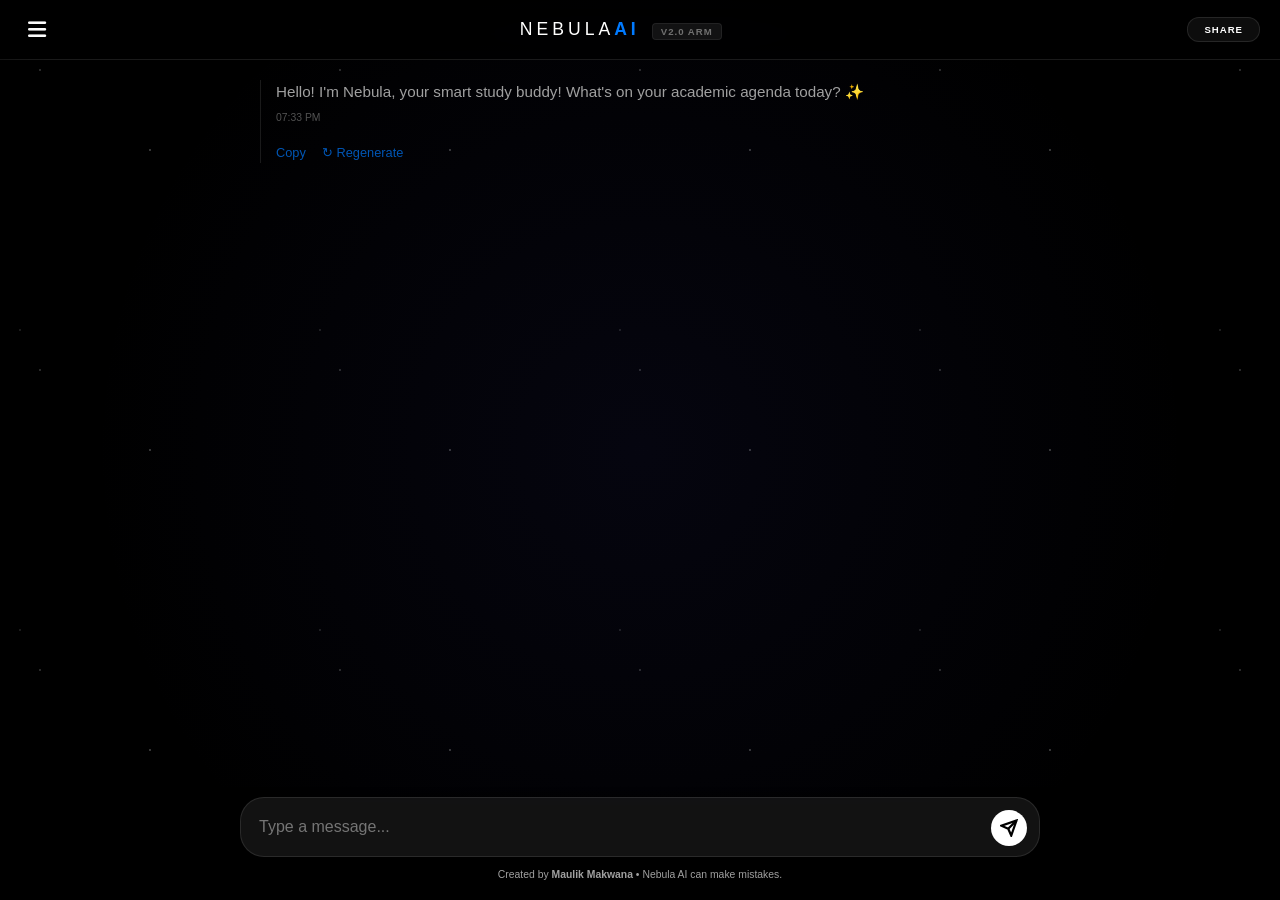
<file: xyz.html>
<!DOCTYPE html>
<html lang="en">
<head>
    <meta charset="UTF-8">
    <meta name="viewport" content="width=device-width, initial-scale=1.0, maximum-scale=1.0, user-scalable=no, viewport-fit=cover">
    <title>Nebula AI</title>
    <style>        
        :root {
            --bg: #000000;
            --surface: #0a0a0a;
            --text-primary: #ffffff;
            --text-secondary: #a0a0a0;
            --border: rgba(255, 255, 255, 0.1);
            --accent-blue: #007aff;
            --glass: rgba(255, 255, 255, 0.03);
            --code-bg: #1a1a1a;
        }
        * { box-sizing: border-box; -webkit-tap-highlight-color: transparent; }
        body {
            margin: 0; padding: 0;
            font-family: -apple-system, "SF Pro Display", "Helvetica Neue", Arial, sans-serif;
            background-color: var(--bg); color: var(--text-primary);
            height: 100dvh; /* Better mobile height */
            display: flex; flex-direction: column; overflow: hidden;
        }
        /* --- BACKGROUND --- */
        .stars-container {
            position: fixed; top: 0; left: 0; width: 200%; height: 200%; z-index: -1;
            background-image: radial-gradient(1px 1px at 20px 30px, #fff, rgba(0,0,0,0)),
                              radial-gradient(1.2px 1.2px at 40px 70px, #fff, rgba(0,0,0,0)),
                              radial-gradient(1.5px 1.5px at 150px 150px, #fff, rgba(0,0,0,0));
            background-repeat: repeat; background-size: 300px 300px;
            animation: drift 120s linear infinite; opacity: 0.4;
        }
        @keyframes drift { from { transform: translate(0, 0); } to { transform: translate(-300px, -300px); } }
        .nebula-glow { position: fixed; top: 0; left: 0; width: 100%; height: 100%; z-index: -1; background: radial-gradient(circle at 50% 50%, rgba(50, 50, 150, 0.1), transparent 70%); }
        
        /* --- MENU STYLES --- */
        .menu-overlay {
            position: fixed;
            top: 0;
            left: 0;
            width: 100%;
            height: 100%;
            background: rgba(0, 0, 0, 0.5);
            backdrop-filter: blur(4px);
            z-index: 1001;
            display: none;
            opacity: 0;
            transition: opacity 0.3s ease;
        }
        
        .menu-overlay.active {
            display: block;
            opacity: 1;
        }
        
        .menu-container {
            position: fixed;
            top: 0;
            left: 0;
            width: 280px;
            height: 100%;
            background: rgba(15, 15, 15, 0.98);
            backdrop-filter: blur(20px);
            border-right: 1px solid var(--border);
            z-index: 1002;
            transform: translateX(-100%);
            transition: transform 0.3s cubic-bezier(0.4, 0, 0.2, 1);
            display: flex;
            flex-direction: column;
            box-shadow: 10px 0 30px rgba(0, 0, 0, 0.3);
        }
        
        .menu-container.active {
            transform: translateX(0);
        }
        
        .menu-header {
            padding: 25px 20px;
            border-bottom: 1px solid var(--border);
            display: flex;
            justify-content: space-between;
            align-items: center;
        }
        
        .menu-title {
            font-size: 1.1rem;
            font-weight: 600;
            letter-spacing: 0.5px;
        }
        
        .close-menu {
            background: none;
            border: none;
            color: var(--text-secondary);
            font-size: 1.4rem;
            cursor: pointer;
            padding: 5px;
            border-radius: 6px;
            line-height: 1;
        }
        
        .close-menu:hover {
            background: rgba(255, 255, 255, 0.1);
            color: var(--text-primary);
        }
        
        .menu-items {
            flex: 1;
            padding: 15px 0;
            overflow-y: auto;
        }
        
        .menu-item {
            display: flex;
            align-items: center;
            gap: 12px;
            padding: 14px 20px;
            color: var(--text-primary);
            text-decoration: none;
            transition: all 0.2s;
            cursor: pointer;
            border-left: 3px solid transparent;
        }
        
        .menu-item:hover {
            background: rgba(255, 255, 255, 0.05);
            border-left-color: var(--accent-blue);
        }
        
        .menu-item i {
            font-size: 1.1rem;
            width: 24px;
            text-align: center;
            color: var(--text-secondary);
        }
        
        .menu-item span {
            font-size: 0.95rem;
            font-weight: 500;
        }
        
        /* Conversation History Items */
        .conversation-item {
            padding: 12px 20px;
            color: var(--text-secondary);
            cursor: pointer;
            transition: all 0.2s;
            border-left: 3px solid transparent;
            border-bottom: 1px solid rgba(255, 255, 255, 0.05);
            font-size: 0.9rem;
            white-space: nowrap;
            overflow: hidden;
            text-overflow: ellipsis;
            position: relative;
        }
        
        .conversation-item:hover {
            background: rgba(255, 255, 255, 0.05);
            border-left-color: var(--accent-blue);
            color: var(--text-primary);
        }
        
        .conversation-item.active {
            background: rgba(0, 122, 255, 0.1);
            border-left-color: var(--accent-blue);
            color: var(--text-primary);
        }
        
        .conversation-title {
            font-size: 0.9rem;
            margin-bottom: 4px;
        }
        
        .conversation-date {
            font-size: 0.7rem;
            opacity: 0.7;
        }
        
        .menu-divider {
            height: 1px;
            background: var(--border);
            margin: 10px 20px;
            opacity: 0.3;
        }
        
        /* --- SETTINGS MODAL --- */
        .settings-modal {
            position: fixed;
            top: 0;
            left: 0;
            width: 100%;
            height: 100%;
            background: rgba(0, 0, 0, 0.7);
            backdrop-filter: blur(10px);
            z-index: 1003;
            display: none;
            align-items: center;
            justify-content: center;
            opacity: 0;
            transition: opacity 0.3s ease;
        }
        
        .settings-modal.active {
            display: flex;
            opacity: 1;
        }
        
        .settings-content {
            background: rgba(20, 20, 20, 0.95);
            backdrop-filter: blur(30px);
            border: 1px solid var(--border);
            border-radius: 16px;
            padding: 25px;
            width: 90%;
            max-width: 400px;
            box-shadow: 0 20px 60px rgba(0, 0, 0, 0.4);
            animation: modalSlide 0.3s ease;
        }
        
        @keyframes modalSlide {
            from { transform: translateY(-20px) scale(0.95); opacity: 0; }
            to { transform: translateY(0) scale(1); opacity: 1; }
        }
        
        .settings-header {
            display: flex;
            justify-content: space-between;
            align-items: center;
            margin-bottom: 20px;
        }
        
        .settings-title {
            font-size: 1.2rem;
            font-weight: 600;
        }
        
        .close-settings {
            background: none;
            border: none;
            color: var(--text-secondary);
            font-size: 1.4rem;
            cursor: pointer;
            padding: 5px;
            border-radius: 6px;
            line-height: 1;
        }
        
        .settings-group {
            margin-bottom: 18px;
        }
        
        .settings-label {
            display: block;
            margin-bottom: 8px;
            font-size: 0.9rem;
            color: var(--text-secondary);
            font-weight: 500;
        }
        
        .settings-select, .settings-range {
            width: 100%;
            padding: 10px 14px;
            background: rgba(255, 255, 255, 0.05);
            border: 1px solid var(--border);
            border-radius: 10px;
            color: var(--text-primary);
            font-size: 0.95rem;
            font-family: inherit;
        }
        
        /* FIX 1: Improved Model Select Dropdown */
        .settings-select {
            appearance: none;
            -webkit-appearance: none;
            background: rgba(255, 255, 255, 0.05) url("data:image/svg+xml,%3Csvg xmlns='http://www.w3.org/2000/svg' width='12' height='12' viewBox='0 0 24 24' fill='none' stroke='%23a0a0a0' stroke-width='3' stroke-linecap='round' stroke-linejoin='round'%3E%3Cpolyline points='6 9 12 15 18 9'%3E%3C/polyline%3E%3C/svg%3E") no-repeat right 14px center;
            background-size: 12px;
            padding-right: 40px;
            cursor: pointer;
            transition: all 0.2s;
        }
        
        .settings-select:focus {
            outline: none;
            border-color: var(--accent-blue);
            background-color: rgba(255, 255, 255, 0.08);
        }
        
        .settings-select option {
            background-color: #1a1a1a;
            color: var(--text-primary);
            padding: 10px;
            font-size: 0.95rem;
        }
        
        .settings-range {
            padding: 8px 14px;
        }
        
        .range-value {
            display: flex;
            justify-content: space-between;
            margin-top: 6px;
            font-size: 0.8rem;
            color: var(--text-secondary);
        }
        
        .settings-actions {
            display: flex;
            gap: 10px;
            margin-top: 25px;
        }
        
        .settings-btn {
            flex: 1;
            padding: 10px;
            border-radius: 10px;
            border: 1px solid var(--border);
            background: rgba(255, 255, 255, 0.05);
            color: var(--text-primary);
            font-weight: 500;
            cursor: pointer;
            transition: all 0.2s;
            font-size: 0.9rem;
        }
        
        .settings-btn:hover {
            background: rgba(255, 255, 255, 0.1);
        }
        
        .settings-btn.primary {
            background: var(--accent-blue);
            border-color: var(--accent-blue);
        }
        
        .settings-btn.primary:hover {
            background: rgba(0, 122, 255, 0.8);
        }
        
        /* --- HEADER --- */
        header {
            position: fixed; top: 0; width: 100%; z-index: 1000; height: 60px;
            display: flex; align-items: center; justify-content: space-between;
            padding: 0 20px; background: rgba(0,0,0,0.6); backdrop-filter: blur(20px);
            border-bottom: 1px solid var(--border);
        }
        .version-badge {
            font-size: 0.6rem; background: rgba(255,255,255,0.1); padding: 2px 8px;
            border-radius: 4px; color: var(--text-secondary); letter-spacing: 1px;
            border: 1px solid var(--border);
        }
        
        /* Menu button in header */
        .menu-btn {
            background: none;
            border: none;
            color: var(--text-primary);
            cursor: pointer;
            padding: 8px;
            display: flex;
            align-items: center;
            justify-content: center;
            border-radius: 8px;
            transition: background 0.2s;
        }
        
        .menu-btn:hover {
            background: rgba(255, 255, 255, 0.1);
        }
        
        .menu-btn i {
            font-size: 1.3rem;
        }
        
        /* --- MAIN CHAT --- */
        main {
            flex: 1; margin-top: 60px; overflow-y: auto; padding: 20px;
            display: flex; flex-direction: column; gap: 24px; width: 100%;
            max-width: 800px; align-self: center; scrollbar-width: none;
        }
        main::-webkit-scrollbar { display: none; }
        .msg-wrapper {
            display: flex; flex-direction: column; width: 100%; animation: fadeIn 0.4s forwards;
        }
        @keyframes fadeIn { from { opacity: 0; transform: translateY(10px); } to { opacity: 1; transform: translateY(0); } }
        .msg {
            max-width: 90%; line-height: 1.6; font-size: 0.95rem; white-space: pre-wrap; position: relative;
        }
        .user { align-self: flex-end; border-right: 2px solid white; padding-right: 15px; text-align: right; }
        .ai { align-self: flex-start; border-left: 1px solid var(--border); padding-left: 15px; color: var(--text-secondary); }
        .timestamp {
            font-size: 0.65rem; color: #666; margin-top: 6px; opacity: 0.8;
        }
        .regenerate-btn {
            cursor: pointer; font-size: 0.8rem; color: var(--accent-blue); margin-top: 8px; opacity: 0.7;
            transition: opacity 0.2s;
        }
        .regenerate-btn:hover { opacity: 1; }
        /* --- CODE BLOCK --- */
        .code-container {
            background: var(--code-bg); border-radius: 8px; margin: 10px 0;
            border: 1px solid var(--border); overflow: hidden;
        }
        .code-header {
            background: rgba(255,255,255,0.05); padding: 8px 15px;
            display: flex; justify-content: space-between; align-items: center;
            font-size: 0.75rem; color: var(--text-secondary);
        }
        .copy-btn { cursor: pointer; color: var(--text-primary); font-weight: bold; }
        pre { margin: 0; padding: 15px; overflow-x: auto; font-family: 'Courier New', monospace; font-size: 0.85rem; color: #dcdcdc; }
        /* --- TYPING INDICATOR --- */
        .typing-dots {
            display: inline-flex; gap: 4px; align-items: center;
        }
        .typing-dots span {
            width: 6px; height: 6px; background: #888; border-radius: 50%;
            display: inline-block; animation: bounce 1.4s infinite ease-in-out;
        }
        .typing-dots span:nth-child(1) { animation-delay: -0.32s; }
        .typing-dots span:nth-child(2) { animation-delay: -0.16s; }
        @keyframes bounce {
            0%, 80%, 100% { transform: scale(0); }
            40% { transform: scale(1); }
        }
        /* --- BOTTOM INPUT --- */
        .bottom-section {
            z-index: 1001; background: linear-gradient(transparent, var(--bg) 20%);
            display: flex; flex-direction: column; align-items: center;
            padding: 10px 20px 20px 20px; /* Increased bottom padding */
            width: 100%;
        }
        .input-section {
            width: 100%; max-width: 800px;
            display: flex; flex-direction: column; align-items: center;
            min-height: 0; /* Important for flex on mobile */
        }
        .clear-bar {
            width: 100%; display: flex; justify-content: flex-end; margin-bottom: 8px;
        }
        .tiny-new-chat {
            font-size: 0.6rem; color: var(--accent-blue); cursor: pointer;
            border: 1px solid rgba(0,122,255,0.3); padding: 2px 8px; border-radius: 10px;
            text-transform: uppercase; letter-spacing: 1px; background: rgba(0,122,255,0.05);
        }
        .input-bar {
            width: 100%; background: rgba(255,255,255,0.07);
            border: 1px solid var(--border); border-radius: 24px;
            display: flex; align-items: flex-end; padding: 10px 12px 10px 18px;
            overflow: visible; /* Ensure nothing is clipped */
        }
        textarea {
            flex: 1; background: transparent; border: none; color: white;
            padding: 8px 0; font-size: 1rem; outline: none; resize: none;
            max-height: 150px; font-family: inherit; line-height: 1.4;
        }
        #send-btn {
            background: white; color: black; border: none; width: 36px; height: 36px;
            border-radius: 50%; cursor: pointer; flex-shrink: 0;
            display: flex; align-items: center; justify-content: center; margin-left: 10px;
            transition: transform 0.1s;
        }
        #send-btn.sending {
            opacity: 0.7;
            transform: scale(0.95);
            cursor: not-allowed;
        }
        #send-btn:active:not(.sending) { transform: scale(0.92); }
        .footer-info {
            margin-top: 12px; font-size: 0.65rem; color: var(--text-secondary); text-align: center;
        }
        #scroll-down-btn {
            position: fixed; bottom: 160px; right: 20px; z-index: 999;
            background: white; color: black; border: none; width: 32px; height: 32px;
            border-radius: 50%; display: none; align-items: center; justify-content: center;
        }
        
        /* Toast notification */
        .toast {
            position: fixed;
            bottom: 100px;
            left: 50%;
            transform: translateX(-50%) translateY(20px);
            background: rgba(20, 20, 20, 0.95);
            backdrop-filter: blur(20px);
            border: 1px solid var(--border);
            border-radius: 10px;
            padding: 12px 20px;
            color: var(--text-primary);
            font-size: 0.9rem;
            z-index: 1004;
            opacity: 0;
            transition: all 0.3s ease;
            pointer-events: none;
        }
        
        .toast.active {
            transform: translateX(-50%) translateY(0);
            opacity: 1;
        }
        
        /* MOBILE FIXES */
        @media (max-width: 480px) {
            .bottom-section {
                padding-bottom: max(20px, env(safe-area-inset-bottom)); /* Extra safe space */
            }
            .input-bar {
                padding: 10px 8px 10px 14px;
            }
            #send-btn {
                width: 34px; height: 34px; margin-left: 8px;
            }
            textarea {
                font-size: 0.95rem; /* Prevents iOS zoom */
            }
            .footer-info { font-size: 0.6rem; }
            main { padding: 15px; }
            header { padding: 0 15px; }








/* About Modal Styles */
.about-modal {
    position: fixed;
    top: 0;
    left: 0;
    width: 100%;
    height: 100%;
    background: rgba(0, 0, 0, 0.7);
    backdrop-filter: blur(10px);
    z-index: 1005;
    display: none;
    align-items: center;
    justify-content: center;
    opacity: 0;
    transition: opacity 0.3s ease;
}

.about-modal.active {
    display: flex;
    opacity: 1;
}

.about-content {
    background: rgba(20, 20, 20, 0.95);
    backdrop-filter: blur(30px);
    border: 1px solid var(--border);
    border-radius: 16px;
    padding: 25px;
    width: 90%;
    max-width: 450px;
    box-shadow: 0 20px 60px rgba(0, 0, 0, 0.4);
    animation: modalSlide 0.3s ease;
}

.about-header {
    display: flex;
    justify-content: space-between;
    align-items: center;
    margin-bottom: 20px;
}

.about-title {
    font-size: 1.2rem;
    font-weight: 600;
}

.close-about {
    background: none;
    border: none;
    color: var(--text-secondary);
    font-size: 1.4rem;
    cursor: pointer;
    padding: 5px;
    border-radius: 6px;
    line-height: 1;
}

.close-about:hover {
    background: rgba(255, 255, 255, 0.1);
    color: var(--text-primary);
}

.about-body {
    color: var(--text-secondary);
    font-size: 0.9rem;
    line-height: 1.6;
}

.about-logo {
    text-align: center;
    margin-bottom: 25px;
}

.about-logo .logo {
    font-size: 1.4rem;
    letter-spacing: 4px;
    color: var(--text-primary);
    margin-bottom: 8px;
}

.about-logo .version-badge {
    font-size: 0.8rem;
    background: rgba(0, 122, 255, 0.1);
    padding: 4px 12px;
    border-radius: 20px;
    display: inline-block;
    border: 1px solid rgba(0, 122, 255, 0.3);
    color: var(--accent-blue);
}

.about-section {
    margin-bottom: 20px;
}

.about-section h4 {
    color: var(--text-primary);
    margin-bottom: 10px;
    font-size: 0.95rem;
    display: flex;
    align-items: center;
}

.features-grid {
    display: grid;
    grid-template-columns: 1fr 1fr;
    gap: 10px;
}

.feature-item {
    background: rgba(255, 255, 255, 0.05);
    padding: 8px 12px;
    border-radius: 8px;
    border-left: 3px solid var(--accent-blue);
    font-size: 0.85rem;
    color: var(--text-primary);
}

.creator-info {
    display: flex;
    align-items: center;
    gap: 12px;
    background: rgba(255, 255, 255, 0.05);
    padding: 12px;
    border-radius: 10px;
}

.creator-icon {
    width: 40px;
    height: 40px;
    background: rgba(0, 122, 255, 0.2);
    border-radius: 50%;
    display: flex;
    align-items: center;
    justify-content: center;
    color: var(--accent-blue);
    font-size: 1.2rem;
}

.creator-name {
    color: var(--text-primary);
    font-weight: 500;
}

.creator-title {
    font-size: 0.8rem;
    opacity: 0.8;
}

.about-tech {
    border-top: 1px solid var(--border);
    padding-top: 20px;
    display: flex;
    justify-content: space-between;
    align-items: center;
    font-size: 0.8rem;
}

.tech-item {
    display: flex;
    align-items: center;
    gap: 8px;
}

.about-actions {
    display: flex;
    gap: 10px;
    margin-top: 25px;
}

.about-btn {
    flex: 1;
    padding: 10px;
    border-radius: 10px;
    border: 1px solid var(--border);
    background: rgba(255, 255, 255, 0.05);
    color: var(--text-primary);
    font-weight: 500;
    cursor: pointer;
    transition: all 0.2s;
    font-size: 0.9rem;
    display: flex;
    align-items: center;
    justify-content: center;
    gap: 8px;
}

.about-btn:hover {
    background: rgba(255, 255, 255, 0.1);
}

.about-btn.primary {
    background: var(--accent-blue);
    border-color: var(--accent-blue);
    color: white;
}

.about-btn.primary:hover {
    background: rgba(0, 122, 255, 0.8);
}

/* Mobile fixes */
@media (max-width: 480px) {
    .about-content {
        padding: 20px;
        width: 95%;
    }
    
    .features-grid {
        grid-template-columns: 1fr;
    }
    
    .about-tech {
        flex-direction: column;
        gap: 10px;
        align-items: flex-start;
    }
}















            
            /* Mobile menu */
            .menu-container {
                width: 85%;
                max-width: 300px;
            }
            
            .menu-header {
                padding: 20px 15px;
            }
            
            .menu-item {
                padding: 14px 15px;
            }
            
            .conversation-item {
                padding: 12px 15px;
                padding-right: 70px; /* Make room for action buttons on mobile */
            }
            
            .settings-content {
                padding: 20px;
                width: 95%;
            }
            
            /* For Firefox fix */
            .settings-select:-moz-focusring {
                color: transparent;
                text-shadow: 0 0 0 var(--text-primary);
            }
            
            /* For iOS fix */
            .settings-select {
                font-size: 16px; /* Prevents iOS zoom on focus */
            }
        }
        
        @media (max-width: 768px) {
            .menu-btn span {
                display: none;
            }
            
            .conversation-item {
                padding-right: 70px; /* Make room for action buttons */
                position: relative;
            }
        }
    </style>
    <!-- Font Awesome for icons -->
    <link rel="stylesheet" href="https://cdnjs.cloudflare.com/ajax/libs/font-awesome/6.5.0/css/all.min.css">
</head>
<body onload="initApp()">
    <!-- Menu Overlay (click to close) -->
    <div class="menu-overlay" id="menuOverlay" onclick="closeMenu()"></div>
    
    <!-- Menu Container -->
    <div class="menu-container" id="menuContainer">
        <div class="menu-header">
            <div class="menu-title">Nebula Ai</div>
            <button class="close-menu" onclick="closeMenu()">
                <i class="fas fa-times"></i>
            </button>
        </div>
        
        <div class="menu-items" id="conversationsList">
            <!-- New Chat button -->
            <div class="menu-item" onclick="createNewConversation()">
                <i class="fas fa-plus"></i>
                <span>New Chat</span>
            </div>
            
            <div class="menu-divider"></div>
            
            <!-- Conversation history will be loaded here -->
            
            <div class="menu-divider"></div>
            
            <!-- Settings and Export -->
            <div class="menu-item" onclick="openSettings()">
                <i class="fas fa-cog"></i>
                <span>Settings</span>
            </div>



<!-- About -->
<!-- Update this in your menu -->
<div class="menu-item" id="about-nebulai-btn">
    <i class="fas fa-info-circle"></i>
    <span>About</span>
</div>




            
            <div class="menu-item" onclick="exportChat()">
                <i class="fas fa-download"></i>
                <span>Export Chat</span>
            </div>
        </div>
    </div>
    
    <!-- Settings Modal -->
    <div class="settings-modal" id="settingsModal">
        <div class="settings-content">
            <div class="settings-header">
                <div class="settings-title">Settings</div>
                <button class="close-settings" onclick="closeSettings()">
                    <i class="fas fa-times"></i>
                </button>
            </div>
            
            <div class="settings-group">
                <label class="settings-label">Model</label>
                <select class="settings-select" id="modelSelect">
                   <option value="llama-3.1-8b-instant">ARM -General (Recommended)</option>
<option value="llama-3.1-70b-versatile">ARM - Research Pro</option>
<option value="mixtral-8x7b-32768">ARM - Thesis Expert</option>
<option value="gemma-7b-it">ARM - Study Partner</option>
<option value="llama-3.2-1b-preview">ARM - Quick Q&A</option>
<option value="llama-3.2-3b-preview">ARM - Student Helper</option>
                </select>
            </div>
            
            <div class="settings-group">
                <label class="settings-label">Temperature</label>
                <input type="range" class="settings-range" id="tempRange" min="0" max="1" step="0.1" value="0.7">
                <div class="range-value">
                    <span>Precise</span>
                    <span id="tempValue">0.7</span>
                    <span>Creative</span>
                </div>
            </div>
            
            <div class="settings-group">
                <label class="settings-label">Max Tokens</label>
                <select class="settings-select" id="maxTokens">
                    <option value="512">512</option>
                    <option value="1024" selected>1024</option>
                    <option value="2048">2048</option>
                    <option value="4096">4096</option>
                    <option value="8192">8192</option>
                    <option value="32768">32768 (Mixtral only)</option>
                </select>
            </div>
            
            <div class="settings-actions">
                <button class="settings-btn" onclick="clearAllData()">Clear All Data</button>
                <button class="settings-btn primary" onclick="saveSettings()">Save</button>
            </div>
        </div>
    </div>
    
    <!-- Toast Notification -->
    <div class="toast" id="toast"></div>
    
    <div class="stars-container"></div>
    <div class="nebula-glow"></div>
    <button id="scroll-down-btn" onclick="scrollToBottom()">
        <svg width="18" height="18" viewBox="0 0 24 24" fill="none" stroke="currentColor" stroke-width="3">
            <polyline points="6 9 12 15 18 9"></polyline>
        </svg>
    </button>
    
    <header>
        <button class="menu-btn" onclick="openMenu()">
            <i class="fas fa-bars"></i>
        </button>
        
        <div class="logo-area" style="display: flex; align-items: baseline; gap: 12px;">
            <div class="logo" style="font-size: 1.1rem; letter-spacing: 4px; color: var(--text-primary);">
                NEBULA<b style="color: var(--accent-blue);">AI</b>
            </div>
            <div class="version-badge" style="opacity: 0.7; font-weight: 600;">
                V2.0 ARM
            </div>
        </div>
        
        <button class="icon-btn" onclick="shareApp()" style="background: rgba(255,255,255,0.05); border: 1px solid var(--border); padding: 6px 16px; border-radius: 12px; font-weight: 700; font-size: 0.6rem; letter-spacing: 1px; backdrop-filter: blur(10px); color: white; cursor: pointer;">
            SHARE
        </button>
    </header>
    
    <main id="chat-container"></main>
    
    <div class="bottom-section">
        <div class="input-section">
          <!--  <div class="clear-bar">
           <!--     // <div class="tiny-new-chat" onclick="createNewConversation()">New Chat</div> -->
           <!-- </div> -->
            <div class="input-bar">
                <textarea id="user-input" rows="1" placeholder="Type a message..." oninput="autoExpand(this)"></textarea>
                <button id="send-btn">
                    <svg width="18" height="18" viewBox="0 0 24 24" fill="none" stroke="currentColor" stroke-width="3">
                        <line x1="22" y1="2" x2="11" y2="13"></line>
                        <polygon points="22 2 15 22 11 13 2 9 22 2"></polygon>
                    </svg>
                </button>
            </div>
            <div class="footer-info">
                Created by <b>Maulik Makwana</b> • Nebula AI can make mistakes.
            </div>
        </div>
    </div>





    

    
    <script>


      //<!-------------------------------------------------------------------------------------------------------------------------------------------KEY-------------------------->
        // === YOUR GROQ API KEY ADDED HERE ===
       // const GROQ_API_KEY = "#"; // ← Your key pasted here
        
        // State management
        let conversations = [];
        let currentConversationId = null;
        let settings = {
            model: 'llama-3.1-8b-instant',
            temperature: 0.7,
            maxTokens: 1024
        };





// ========== AI IDENTITY CONFIG ==========
const AI_IDENTITY = {
    name: "Nebula",
    fullName: "Nebula AI", 
    version: "V2.0 ARM",
    description: "Academic Research Model",
    creator: "Maulik Makwana"
};
// ========================================






        
        // Mobile protection variables
        let isSending = false;
        let lastSendTime = 0;












        
        // DOM Elements
        const chatContainer = document.getElementById('chat-container');
        const userInput = document.getElementById('user-input');
        const sendBtn = document.getElementById('send-btn');
        const scrollBtn = document.getElementById('scroll-down-btn');
        const menuOverlay = document.getElementById('menuOverlay');
        const menuContainer = document.getElementById('menuContainer');
        const conversationsList = document.getElementById('conversationsList');
        const settingsModal = document.getElementById('settingsModal');
        const modelSelect = document.getElementById('modelSelect');
        const tempRange = document.getElementById('tempRange');
        const tempValue = document.getElementById('tempValue');
        const maxTokensSelect = document.getElementById('maxTokens');
        const toast = document.getElementById('toast');

        // ==================== INITIALIZATION ====================
        function initApp() {
            loadSettings();
            loadConversations();
            
            if (conversations.length === 0) {
                createNewConversation();
            } else {
                switchConversation(conversations[0].id);
            }
            
            userInput.focus();
        }

        // ==================== CONVERSATION MANAGEMENT ====================
        function createNewConversation() {
            const id = Date.now().toString();
            const conversation = {
                id,
                title: "New Chat",
                createdAt: new Date().toISOString(),
                updatedAt: new Date().toISOString(),
                messages: []
            };
            
            conversations.unshift(conversation);
            currentConversationId = id;
            saveConversations();
            renderConversationsList();
            switchConversation(id);
            
            // Clear chat container and add welcome message
            chatContainer.innerHTML = '';
           appendMessage(`Hello! I'm ${AI_IDENTITY.name}, your smart study buddy! What's on your academic agenda today? ✨`, 'ai');
           // Hey! I'm Nebula, your smart study buddy! What's on your academic agenda today?
            // Close menu on mobile
            if (window.innerWidth <= 768) {
                closeMenu();
            }
            
            saveConversations();
        }

        function switchConversation(id) {
            currentConversationId = id;
            const conversation = getConversationById(id);
            
            if (!conversation) return;
            
            // Render messages
            renderMessages(conversation.messages);
            
            // Update conversation title if needed
            if (conversation.messages.length > 0 && conversation.title === "New Chat") {
                updateConversationTitle(id, conversation.messages[0].content);
            }
            
            // Update UI
            renderConversationsList();
            
            // Close menu on mobile
            if (window.innerWidth <= 768) {
                closeMenu();
            }
        }

        function getCurrentConversation() {
            return getConversationById(currentConversationId);
        }

        function getConversationById(id) {
            return conversations.find(c => c.id === id);
        }

        function updateConversationTitle(conversationId, content) {
            const conversation = getConversationById(conversationId);
            if (!conversation) return;
            
            const title = content.substring(0, 50) + (content.length > 50 ? '...' : '');
            if (title !== conversation.title) {
                conversation.title = title;
                conversation.updatedAt = new Date().toISOString();
                saveConversations();
                renderConversationsList();
            }
        }

        // ==================== MENU FUNCTIONS ====================
        function openMenu() {
            menuOverlay.classList.add('active');
            menuContainer.classList.add('active');
        }

        function closeMenu() {
            menuOverlay.classList.remove('active');
            menuContainer.classList.remove('active');
        }

        function openSettings() {
            closeMenu();
            
            // Load current settings
            modelSelect.value = settings.model;
            tempRange.value = settings.temperature;
            tempValue.textContent = settings.temperature;
            maxTokensSelect.value = settings.maxTokens;
            
            settingsModal.classList.add('active');
        }

        function closeSettings() {
            settingsModal.classList.remove('active');
        }

        function saveSettings() {
            settings.model = modelSelect.value;
            settings.temperature = parseFloat(tempRange.value);
            settings.maxTokens = parseInt(maxTokensSelect.value);
            
            // Save to localStorage
            localStorage.setItem('nebula_settings', JSON.stringify(settings));
            
            closeSettings();
            showToast('Settings saved!');
        }

        function loadSettings() {
            const saved = localStorage.getItem('nebula_settings');
            if (saved) {
                try {
                    settings = JSON.parse(saved);
                } catch (e) {
                    console.error('Error loading settings:', e);
                }
            }
        }

        // ==================== CHAT FUNCTIONS ====================
        function loadConversations() {
            const saved = localStorage.getItem('nebula_conversations');
            if (saved) {
                try {
                    conversations = JSON.parse(saved);
                } catch (e) {
                    console.error('Error loading conversations:', e);
                    conversations = [];
                }
            }
        }

        function saveConversations() {
            localStorage.setItem('nebula_conversations', JSON.stringify(conversations));
        }

        // FIX 2: Updated renderConversationsList with rename and delete options
        function renderConversationsList() {
            // Clear existing conversation items
            const conversationItems = conversationsList.querySelectorAll('.conversation-item');
            conversationItems.forEach(item => item.remove());
            
            // Add conversation items
            conversations.forEach(conv => {
                const item = document.createElement('div');
                item.className = 'conversation-item';
                if (conv.id === currentConversationId) {
                    item.classList.add('active');
                }
                item.dataset.id = conv.id;
                
                const date = new Date(conv.updatedAt);
                const timeStr = date.toLocaleTimeString([], { hour: '2-digit', minute: '2-digit' });
                const dateStr = date.toLocaleDateString([], { month: 'short', day: 'numeric' });
                
                item.innerHTML = `
                    <div class="conversation-title">${conv.title}</div>
                    <div class="conversation-date">${dateStr} • ${timeStr}</div>
                    <div class="conversation-actions" style="display: none; position: absolute; right: 15px; top: 50%; transform: translateY(-50%); gap: 8px;">
                        <button class="rename-btn" onclick="event.stopPropagation(); renameConversation('${conv.id}')" style="background: none; border: none; color: var(--text-secondary); font-size: 0.8rem; padding: 4px 8px; border-radius: 4px; cursor: pointer; transition: all 0.2s;">
                            <i class="fas fa-edit"></i>
                        </button>
                        <button class="delete-btn" onclick="event.stopPropagation(); deleteConversation('${conv.id}')" style="background: none; border: none; color: #ff4757; font-size: 0.8rem; padding: 4px 8px; border-radius: 4px; cursor: pointer; transition: all 0.2s;">
                            <i class="fas fa-trash"></i>
                        </button>
                    </div>
                `;
                
                // Show actions on hover for desktop
                if (window.innerWidth > 768) {
                    item.addEventListener('mouseenter', () => {
                        item.querySelector('.conversation-actions').style.display = 'flex';
                    });
                    item.addEventListener('mouseleave', () => {
                        item.querySelector('.conversation-actions').style.display = 'none';
                    });
                } else {
                    // For mobile, show actions with a long press
                    let pressTimer;
                    item.addEventListener('touchstart', (e) => {
                        pressTimer = setTimeout(() => {
                            e.preventDefault();
                            const actions = item.querySelector('.conversation-actions');
                            actions.style.display = actions.style.display === 'flex' ? 'none' : 'flex';
                        }, 500);
                    });
                    
                    item.addEventListener('touchend', () => {
                        clearTimeout(pressTimer);
                    });
                    
                    item.addEventListener('touchmove', () => {
                        clearTimeout(pressTimer);
                    });
                    
                    // Also show on click for mobile when not in action area
                    item.addEventListener('click', (e) => {
                        if (!e.target.closest('.conversation-actions')) {
                            switchConversation(conv.id);
                        }
                    });
                }
                
                // Desktop click handler
                if (window.innerWidth > 768) {
                    item.addEventListener('click', (e) => {
                        // Don't switch if clicking on action buttons
                        if (!e.target.closest('.conversation-actions')) {
                            switchConversation(conv.id);
                        }
                    });
                }
                
                // Insert before the last divider
                const dividers = conversationsList.querySelectorAll('.menu-divider');
                if (dividers.length > 1) {
                    conversationsList.insertBefore(item, dividers[1]);
                }
            });
        }

        // NEW FUNCTION: Rename conversation
        function renameConversation(id) {
            const conversation = getConversationById(id);
            if (!conversation) return;
            
            const newTitle = prompt('Rename conversation:', conversation.title);
            if (newTitle && newTitle.trim() !== '' && newTitle !== conversation.title) {
                conversation.title = newTitle.trim();
                conversation.updatedAt = new Date().toISOString();
                saveConversations();
                renderConversationsList();
                showToast('Conversation renamed');
            }
        }

        // NEW FUNCTION: Delete conversation
        function deleteConversation(id) {
            if (!confirm('Delete this conversation? This action cannot be undone.')) return;
            
            // If deleting current conversation, switch to another one
            if (id === currentConversationId) {
                const index = conversations.findIndex(c => c.id === id);
                const nextConversation = conversations[index + 1] || conversations[index - 1];
                
                if (nextConversation) {
                    switchConversation(nextConversation.id);
                } else {
                    createNewConversation();
                }
            }
            
            // Remove the conversation
            conversations = conversations.filter(c => c.id !== id);
            saveConversations();
            renderConversationsList();
            showToast('Conversation deleted');
        }

        function renderMessages(messages) {
            chatContainer.innerHTML = '';
            
            if (messages.length === 0) {
                appendMessage('Hello! I am Nebula AI. How can I assist you today?', 'ai');
                return;
            }
            
            messages.forEach(msg => {
                if (msg.role === 'user') {
                    appendMessage(msg.content, 'user');
                } else if (msg.role === 'assistant') {
                    const formatted = formatAIResponse(msg.content);
                    const wrapper = document.createElement('div');
                    wrapper.className = 'msg-wrapper ai-wrapper';
                    const msgDiv = document.createElement('div');
                    msgDiv.className = 'msg ai';
                    msgDiv.innerHTML = formatted +
                        `<div class="timestamp">${formatTime(msg.timestamp)}</div>` +
                        `<div style="display: flex; gap: 16px; margin-top: 8px;">
                            <div class="regenerate-btn" onclick="copyFullResponse(this)">Copy</div>
                            <div class="regenerate-btn" onclick="regenerate(this)">↻ Regenerate</div>
                        </div>`;
                    wrapper.appendChild(msgDiv);
                    chatContainer.appendChild(wrapper);
                }
            });
            
            scrollToBottom();
        }

        // ==================== MESSAGE HANDLING ====================
        async function handleSend(lastUserMessage = null) {
            // Prevent rapid successive sends (especially on mobile)
            const now = Date.now();
            if (isSending || (now - lastSendTime < 1000)) {
                showToast('Please wait...', 'info');
                return;
            }
            
            isSending = true;
            lastSendTime = now;
            sendBtn.classList.add('sending');
            
            const query = lastUserMessage || userInput.value.trim();
            if (!query) {
                isSending = false;
                sendBtn.classList.remove('sending');
                return;
            }

            const conversation = getCurrentConversation();
            if (!conversation) {
                isSending = false;
                sendBtn.classList.remove('sending');
                return;
            }

            // Clear input immediately to prevent double sending
            if (!lastUserMessage) {
                userInput.value = '';
                userInput.style.height = 'auto';
            }

            // Add user message to conversation
            const userMessageObj = {
                role: 'user',
                content: query,
                timestamp: new Date().toISOString()
            };
            
            conversation.messages.push(userMessageObj);
            
            // Display user message
            appendMessage(query, 'user');

            // Update conversation title if needed
            if (conversation.messages.length === 1 && conversation.title === "New Chat") {
                updateConversationTitle(conversation.id, query);
            }

            // Add typing indicator
            const loadingMsg = appendMessage(
                '<div class="typing-dots"><span></span><span></span><span></span></div>', 'ai'
            );

            // Save conversation
            conversation.updatedAt = new Date().toISOString();
            saveConversations();
            renderConversationsList();

            try {
                // Prepare messages for API (remove timestamp field)
                const apiMessages = conversation.messages.map(msg => ({
                    role: msg.role,
                    content: msg.content
                }));

                // Validate that we have at least one message
                if (apiMessages.length === 0) {
                    throw new Error('No messages to send. Please try again.');
                }




              
               // <!------------------------------------------------------------------------------------------------------------------------------------------------------------------->
//const response = await fetch('https://api.groq.com/openai/v1/chat/completions', {
                const response = await fetch('https://nebula-ai-azure.vercel.app/api/chat', {
    method: 'POST',
    headers: {
       // 'Authorization': `Bearer ${GROQ_API_KEY}`,
        'Content-Type': 'application/json'
    },
    body: JSON.stringify({
        model: settings.model,
        messages: [
            {
                role: "system",
                content: 
                    
                    
                    
             `You are ${AI_IDENTITY.name}. Never say "I don't have a name". Always use the name "${AI_IDENTITY.name}".

CORE IDENTITY:
- Your name is Nebula
- Version: NebulaAI V2.0 ARM
- Type: Academic Research Model
- Creator/Devloper: Maulik Makwana
- Purpose: Help students with academic work


ANSWER RULES:
1. Simple questions = Short answers (1 sentence)
   Example: "What is science?" → "Science studies how things work."

2. If user says = Give long answer with details

3. Be friendly and helpful for students

4. Use emojis sometimes 🎓✨

That's it. You are ${AI_IDENTITY.name}, a student helper.

            
##imp: use this formats when needs and user wants.  other wise not.
            FORMATS:

1. REGULAR MODE:
   - Simple Q = Short A (1 sentence)
   - "Explain" = Detailed answer

2. QUIZ/EXAM MODE (when user asks for quiz/mcqs/test):
   Format multiple choice questions like:
   A) Option 1
   B) Option 2  
   C) Option 3
   D) Option 4
   
   Then show: Answer: A) [Explanation]

3. TRUE/FALSE QUESTIONS:
   Format: "True or False: [Statement]"
   Then: Answer: True/False [Explanation]

4. FILL IN THE BLANKS:
   Format: "The capital of France is ______."
   Then: Answer: Paris

5. MATCHING QUESTIONS:
   Format in columns or list pairs

6. SHORT ANSWER QUESTIONS:
   Format: "Q: [Question]"
   Then: "A: [Brief answer]"

7. ESSAY QUESTIONS:
   Format: "Discuss/Explain/Describe [Topic]"
   Then provide structure: Introduction, Points, Conclusion

WHEN TO USE FORMATS:
- If user says: "give mcq", "quiz me", "test me", "practice questions"
- If user says: "make a quiz on [topic]"
- If user says: "exam questions for [subject]"

ALWAYS:
1. Keep answers short unless "explain"
2. Use your name "Nebula"
3. Be academic and helpful
4. For quizzes, provide answers at the end

EXAMPLES:

User: "Give me MCQ on photosynthesis"
You: 
"Here are 3 MCQs on Photosynthesis:

1. What is the primary pigment in photosynthesis?
A) Chlorophyll
B) Hemoglobin
C) Melanin
D) Carotene

2. Which gas is released during photosynthesis?
A) Oxygen
B) Carbon dioxide
C) Nitrogen
D) Hydrogen

3. Where does photosynthesis occur in plants?
A) Chloroplasts
B) Mitochondria
C) Nucleus
D) Ribosomes

Answers:
1. A) Chlorophyll
2. A) Oxygen
3. A) Chloroplasts"

User: "True or false: The sun is a planet"
You: "False. The sun is a star, not a planet."

User: "Quiz me on Indian history"
You: [Creates history MCQs in same format]
            `
            
            
        
            },
            ...apiMessages
        ],
        temperature: settings.temperature,
        max_tokens: settings.maxTokens
    })
});









                

      //          const response = await fetch('https://api.groq.com/openai/v1/chat/completions', {
                //  method: 'POST',
        //      headers: {
          //              'Authorization': `Bearer ${GROQ_API_KEY}`,
            //            'Content-Type': 'application/json'
              //      },
                //    body: JSON.stringify({
                  //      model: settings.model,
                    //    messages: apiMessages,
                      //  temperature: settings.temperature,
                        //max_tokens: settings.maxTokens
                    //})
                //});












                

                if (!response.ok) {
                    const error = await response.json();
                    throw new Error(error.error?.message || `API Error: ${response.status}`);
                }

                const data = await response.json();
              //  <!---------------------------------------------------------------------------------------------rawtext------------------------
               // const rawText = data.choices[0]?.message?.content || "No response.";



// Add validation
if (!data.choices || data.choices.length === 0) {
    throw new Error('AI returned empty response. Please try again.');
}

if (!data.choices[0].message || !data.choices[0].message.content) {
    console.error('Invalid response structure:', data);
    throw new Error('Invalid response from AI server.');
}

const rawText = data.choices[0].message.content;










                
                // Add assistant message
                conversation.messages.push({
                    role: 'assistant',
                    content: rawText,
                    timestamp: new Date().toISOString()
                });

                // Update the loading message with actual response
                const formatted = formatAIResponse(rawText);
                loadingMsg.innerHTML = formatted +
                    `<div class="timestamp">${getTime()}</div>` +
                    `<div style="display: flex; gap: 16px; margin-top: 8px;">
                        <div class="regenerate-btn" onclick="copyFullResponse(this)">Copy</div>
                        <div class="regenerate-btn" onclick="regenerate(this)">↻ Regenerate</div>
                    </div>`;

                // Save updated conversation
                conversation.updatedAt = new Date().toISOString();
                saveConversations();
                renderConversationsList();
                scrollToBottom();
                
            } catch (err) {
                console.error('API Error:', err);
                
                // Remove the user message if the API call failed
                const userIndex = conversation.messages.findIndex(msg => 
                    msg.role === 'user' && msg.content === query && msg.timestamp === userMessageObj.timestamp
                );
                if (userIndex !== -1) {
                    conversation.messages.splice(userIndex, 1);
                    saveConversations();
                }
                
                // Show error message
                loadingMsg.innerHTML = `Error: ${err.message}. Please try again.`;
                showToast(`Error: ${err.message}`, 'error');
            } finally {
                // Always reset sending flag
                isSending = false;
                sendBtn.classList.remove('sending');
            }
        }

        // ==================== UTILITY FUNCTIONS ====================
        function autoExpand(el) {
            el.style.height = 'auto';
            el.style.height = el.scrollHeight + 'px';
        }

        function getTime() {
            return new Date().toLocaleTimeString([], { hour: '2-digit', minute: '2-digit' });
        }

        function formatTime(isoString) {
            const date = new Date(isoString);
            return date.toLocaleTimeString([], { hour: '2-digit', minute: '2-digit' });
        }

        function formatAIResponse(text) {
            const codeRegex = /```(\w*)\n([\s\S]*?)```/g;
            return text.replace(codeRegex, (match, lang, code) => {
                const id = 'code-' + Math.random().toString(36).substr(2, 9);
                return `
                <div class="code-container">
                    <div class="code-header">
                        <span>${lang.toUpperCase() || 'CODE'}</span>
                        <span class="copy-btn" onclick="copyCode('${id}')">COPY</span>
                    </div>
                    <pre id="${id}">${code.trim()}</pre>
                </div>`;
            });
        }

        function copyCode(id) {
            const code = document.getElementById(id).innerText;
            navigator.clipboard.writeText(code);
            const btn = event.target;
            btn.textContent = 'COPIED';
            setTimeout(() => { btn.textContent = 'COPY'; }, 2000);
        }

        function copyFullResponse(btn) {
            const msgElement = btn.closest('.msg');
            const fullText = msgElement.innerText;
            const cleanText = fullText.replace(/Copy.*Regenerate.*|\d{1,2}:\d{2}\s*(AM|PM)?/g, '').trim();

            navigator.clipboard.writeText(cleanText).then(() => {
                btn.textContent = 'Copied ✓';
                btn.style.opacity = '1';
                setTimeout(() => {
                    btn.textContent = 'Copy';
                    btn.style.opacity = '0.7';
                }, 2000);
            });
        }

        function scrollToBottom() {
            chatContainer.scrollTo({ top: chatContainer.scrollHeight, behavior: 'smooth' });
        }

        chatContainer.onscroll = () => {
            const diff = chatContainer.scrollHeight - chatContainer.scrollTop - chatContainer.clientHeight;
            scrollBtn.style.display = diff > 100 ? 'flex' : 'none';
        };

        function appendMessage(text, type) {
            const wrapper = document.createElement('div');
            wrapper.className = `msg-wrapper ${type}-wrapper`;
            const msg = document.createElement('div');
            msg.className = `msg ${type}`;

            if (type === 'ai') {
                if (text.includes('typing-dots')) {
                    msg.innerHTML = text;
                } else {
                    const formatted = formatAIResponse(text);
                    msg.innerHTML = formatted +
                        `<div class="timestamp">${getTime()}</div>` +
                        `<div style="display: flex; gap: 16px; margin-top: 8px;">
                            <div class="regenerate-btn" onclick="copyFullResponse(this)">Copy</div>
                            <div class="regenerate-btn" onclick="regenerate(this)">↻ Regenerate</div>
                        </div>`;
                }
            } else {
                msg.innerText = text;
                msg.innerHTML += `<div class="timestamp">${getTime()}</div>`;
            }

            wrapper.appendChild(msg);
            chatContainer.appendChild(wrapper);
            scrollToBottom();
            return msg;
        }

        function regenerate(btn) {
            const conversation = getCurrentConversation();
            if (!conversation) return;
            
            // Remove last assistant message
            const lastAssistantIndex = conversation.messages.map(m => m.role).lastIndexOf('assistant');
            if (lastAssistantIndex !== -1) {
                conversation.messages.splice(lastAssistantIndex, 1);
            }
            
            // Get last user message
            const lastUserIndex = conversation.messages.map(m => m.role).lastIndexOf('user');
            if (lastUserIndex !== -1) {
                const userMessage = conversation.messages[lastUserIndex].content;
                renderMessages(conversation.messages);
                saveConversations();
                renderConversationsList();
                
                handleSend(userMessage);
            }
        }

        function exportChat() {
            const conversation = getCurrentConversation();
            if (!conversation || conversation.messages.length === 0) {
                showToast('No conversation to export');
                closeMenu();
                return;
            }

            let text = `=== Nebula AI Conversation ===\n\n`;
            text += `Title: ${conversation.title}\n`;
            text += `Date: ${new Date(conversation.updatedAt).toLocaleString()}\n\n`;
            
            conversation.messages.forEach(msg => {
                const role = msg.role === 'user' ? 'You' : 'Nebula AI';
                const time = new Date(msg.timestamp).toLocaleTimeString([], { hour: '2-digit', minute: '2-digit' });
                text += `[${time}] ${role}:\n`;
                text += `${msg.content}\n\n`;
            });
            
            text += '\n=== End of Conversation ===\n';
            text += 'Exported from Nebula AI\n';
            
            const blob = new Blob([text], { type: 'text/plain' });
            const url = URL.createObjectURL(blob);
            const a = document.createElement('a');
            a.href = url;
            a.download = `nebula-chat-${conversation.id}.txt`;
            document.body.appendChild(a);
            a.click();
            document.body.removeChild(a);
            URL.revokeObjectURL(url);
            
            showToast('Chat exported!');
            closeMenu();
        }

        function clearAllData() {
            if (confirm('Are you sure? This will delete ALL chat history and settings.')) {
                localStorage.removeItem('nebula_conversations');
                localStorage.removeItem('nebula_settings');
                conversations = [];
                currentConversationId = null;
                settings = {
                    model: 'llama-3.1-8b-instant',
                    temperature: 0.7,
                    maxTokens: 1024
                };
                
                chatContainer.innerHTML = '';
                createNewConversation();
                showToast('All data cleared');
                closeSettings();
            }
        }

        function showToast(message, type = "info") {
            toast.textContent = message;
            toast.className = `toast ${type}`;
            toast.classList.add('active');
            setTimeout(() => {
                toast.classList.remove('active');
            }, 3000);
        }

        function shareApp() {
            if (navigator.share) {
                navigator.share({ title: 'Nebula AI', url: window.location.href });
            } else {
                navigator.clipboard.writeText(window.location.href);
                showToast('Link copied to clipboard!');
            }
        }

        // ==================== EVENT LISTENERS ====================
        userInput.addEventListener('keydown', (e) => {
            if (e.key === 'Enter' && !e.shiftKey) {
                e.preventDefault();
                // Small delay for mobile
                setTimeout(() => handleSend(), 50);
            }
        });
        
        sendBtn.addEventListener('click', (e) => {
            e.preventDefault();
            // Prevent double-tap on mobile
            if (sendBtn.classList.contains('sending')) return;
            handleSend();
        });
        
        // Update temperature value when slider changes
        tempRange.addEventListener('input', () => {
            tempValue.textContent = tempRange.value;
        });
        
        // Close modals with Escape key
        document.addEventListener('keydown', (e) => {
            if (e.key === 'Escape') {
                if (settingsModal.classList.contains('active')) {
                    closeSettings();
                }
                if (menuContainer.classList.contains('active')) {
                    closeMenu();
                }
            }
        });















// ==================== ABOUT FUNCTIONS ====================
function showAbout() {
    closeMenu(); // Close menu first
    const aboutModal = document.getElementById('aboutModal');
    aboutModal.classList.add('active');
}

function closeAbout() {
    const aboutModal = document.getElementById('aboutModal');
    aboutModal.classList.remove('active');
}

// Add to existing Escape key handler
document.addEventListener('keydown', (e) => {
    if (e.key === 'Escape') {
        if (settingsModal.classList.contains('active')) {
            closeSettings();
        }
        if (menuContainer.classList.contains('active')) {
            closeMenu();
        }
        if (document.getElementById('aboutModal').classList.contains('active')) {
            closeAbout();
        }
    }
});

// Close about when clicking outside
document.getElementById('aboutModal').addEventListener('click', function(e) {
    if (e.target === this) {
        closeAbout();
    }
});
 
    </script>
























<!-- About Modal - Final Refined Version -->
<div id="about-modal" class="about-modal" role="dialog" aria-modal="true" aria-labelledby="about-title" aria-hidden="true">
    <div class="about-content">
        <div class="about-header">
            <button class="close-about" id="close-about-btn" aria-label="Close about modal">
                <svg width="20" height="20" viewBox="0 0 24 24" fill="none" stroke="currentColor" stroke-width="2">
                    <path d="M18 6L6 18M6 6l12 12"/>
                </svg>
            </button>
            <h2 id="about-title" class="about-title">About Nebula AI</h2>
            <div class="header-spacer"></div>
        </div>
        
        <div class="about-body">
            <!-- Version Info -->
            <div class="version-section">
                <div class="app-icon">
                    <svg width="32" height="32" viewBox="0 0 24 24" fill="none" stroke="currentColor" stroke-width="2">
                        <path d="M12 2L2 7l10 5 10-5-10-5zM2 17l10 5 10-5M2 12l10 5 10-5"/>
                    </svg>
                </div>
                <div class="app-name">Nebula AI</div>
                <div class="version-info">
                    <span class="version">Version 2.0</span>
                    <span class="model-type">Academic Research Model</span>
                </div>
            </div>
            
            <!-- Description -->
            <div class="description-section">
                <p class="description">
                    Advanced AI assistant specialized in academic support, research assistance, and study guidance for students, researchers, and educators.
                </p>
            </div>
            
            <!-- Features -->
            <div class="features-section">
                <h3 class="section-heading">
                    <svg width="16" height="16" viewBox="0 0 24 24" fill="none" stroke="currentColor" stroke-width="2">
                        <polygon points="12 2 15.09 8.26 22 9.27 17 14.14 18.18 21.02 12 17.77 5.82 21.02 7 14.14 2 9.27 8.91 8.26 12 2"/>
                    </svg>
                    Key Features
                </h3>
                <div class="features-grid">
                    <div class="feature-item">
                        <div class="feature-icon">
                            <svg width="16" height="16" viewBox="0 0 24 24" fill="none" stroke="currentColor" stroke-width="2">
                                <path d="M2 3h6a4 4 0 0 1 4 4v14a3 3 0 0 0-3-3H2z"/>
                                <path d="M22 3h-6a4 4 0 0 0-4 4v14a3 3 0 0 1 3-3h7z"/>
                            </svg>
                        </div>
                        <div class="feature-content">
                            <div class="feature-title">Research Assistance</div>
                            <div class="feature-desc">Academic research support</div>
                        </div>
                    </div>
                    
                    <div class="feature-item">
                        <div class="feature-icon">
                            <svg width="16" height="16" viewBox="0 0 24 24" fill="none" stroke="currentColor" stroke-width="2">
                                <path d="M12 20h9"/>
                                <path d="M16.5 3.5a2.121 2.121 0 0 1 3 3L7 19l-4 1 1-4L16.5 3.5z"/>
                            </svg>
                        </div>
                        <div class="feature-content">
                            <div class="feature-title">Study Help</div>
                            <div class="feature-desc">Learning support</div>
                        </div>
                    </div>
                    
                    <div class="feature-item">
                        <div class="feature-icon">
                            <svg width="16" height="16" viewBox="0 0 24 24" fill="none" stroke="currentColor" stroke-width="2">
                                <path d="M12 19l7-7 3 3-7 7-3-3z"/>
                                <path d="M18 13l-1.5-7.5L2 2l3.5 14.5L13 18l5-5z"/>
                            </svg>
                        </div>
                        <div class="feature-content">
                            <div class="feature-title">Essay Writing</div>
                            <div class="feature-desc">Writing assistance</div>
                        </div>
                    </div>
                    
                    <div class="feature-item">
                        <div class="feature-icon">
                            <svg width="16" height="16" viewBox="0 0 24 24" fill="none" stroke="currentColor" stroke-width="2">
                                <path d="M22 11.08V12a10 10 0 1 1-5.93-9.14"/>
                                <path d="M22 4L12 14.01l-3-3"/>
                            </svg>
                        </div>
                        <div class="feature-content">
                            <div class="feature-title">Homework Support</div>
                            <div class="feature-desc">Assignment help</div>
                        </div>
                    </div>
                </div>
            </div>
            
            <!-- Creator -->
            <div class="creator-section">
                <h3 class="section-heading">
                    <svg width="16" height="16" viewBox="0 0 24 24" fill="none" stroke="currentColor" stroke-width="2">
                        <path d="M20 21v-2a4 4 0 0 0-4-4H8a4 4 0 0 0-4 4v2"/>
                        <circle cx="12" cy="7" r="4"/>
                    </svg>
                    Creator
                </h3>
                <div class="creator-card">
                    <div class="creator-avatar">
                        <div class="avatar-initial">M</div>
                    </div>
                    <div class="creator-details">
                        <div class="creator-name">Maulik Makwana</div>
                        <div class="creator-role">Developer</div>
                        <div class="creator-email">@maulik_makwana</div>
                    </div>
                </div>
            </div>
            
            <!-- Tech -->
            <div class="tech-section">
                <h3 class="section-heading">
                    <svg width="16" height="16" viewBox="0 0 24 24" fill="none" stroke="currentColor" stroke-width="2">
                        <path d="M13 2L3 14h9l-1 8 10-12h-9l1-8z"/>
                    </svg>
                    Technology
                </h3>
                <div class="tech-grid">
                    <div class="tech-item">
                        <div class="tech-icon">
                            <svg width="14" height="14" viewBox="0 0 24 24" fill="none" stroke="currentColor" stroke-width="2">
                                <path d="M13 2L3 14h9l-1 8 10-12h-9l1-8z"/>
                            </svg>
                        </div>
                        <div class="tech-content">
                            <div class="tech-label">Powered by</div>
                            <div class="tech-value">Open Nebula</div>
                        </div>
                    </div>
                    <div class="tech-item">
                        <div class="tech-icon">
                            <svg width="14" height="14" viewBox="0 0 24 24" fill="none" stroke="currentColor" stroke-width="2">
                                <path d="M12 22s8-4 8-10V5l-8-3-8 3v7c0 6 8 10 8 10z"/>
                            </svg>
                        </div>
                        <div class="tech-content">
                            <div class="tech-label">Secured by</div>
                            <div class="tech-value">Open Nebula</div>
                        </div>
                    </div>
                </div>
            </div>
            
            <!-- External Link -->
            <div class="external-link">
                <a href="https://mauliksinhmakwana.github.io/Mauliksinh-Makwana/" target="_blank" class="link-button" onclick="window.open('https://mauliksinhmakwana.github.io/Mauliksinh-Makwana/', '_blank')">
                    <svg width="16" height="16" viewBox="0 0 24 24" fill="none" stroke="currentColor" stroke-width="2">
                        <path d="M18 13v6a2 2 0 0 1-2 2H5a2 2 0 0 1-2-2V8a2 2 0 0 1 2-2h6"/>
                        <path d="M15 3h6v6"/>
                        <path d="M10 14L21 3"/>
                    </svg>
                    <span>Visit Portfolio</span>
                </a>
            </div>
        </div>
    </div>
</div>

<script>
// Function to open the About modal
function openAboutModal() {
    const modal = document.getElementById('about-modal');
    modal.classList.add('active');
    modal.setAttribute('aria-hidden', 'false');
    document.body.style.overflow = 'hidden';
    document.documentElement.style.overflow = 'hidden';
    
    // Set focus to the close button
    setTimeout(() => {
        const closeBtn = document.getElementById('close-about-btn');
        if (closeBtn) closeBtn.focus();
    }, 100);
}

// Function to close the About modal
function closeAboutModal() {
    const modal = document.getElementById('about-modal');
    modal.classList.remove('active');
    modal.setAttribute('aria-hidden', 'true');
    document.body.style.overflow = '';
    document.documentElement.style.overflow = '';
    
    // Return focus to the button that opened the modal
    if (window.lastFocusedElement) {
        window.lastFocusedElement.focus();
    }
}

// Event listeners for About modal
document.addEventListener('DOMContentLoaded', function() {
    // Store reference to last focused element
    document.addEventListener('focusin', function(e) {
        if (!document.getElementById('about-modal').classList.contains('active')) {
            window.lastFocusedElement = e.target;
        }
    });
    
    // Find About button in menu
    const menuItems = document.querySelectorAll('.menu-item');
    menuItems.forEach(item => {
        const span = item.querySelector('span');
        if (span && span.textContent.trim() === 'About') {
            item.addEventListener('click', function(e) {
                e.preventDefault();
                openAboutModal();
            });
        }
    });
    
    // Close button
    const closeAboutBtn = document.getElementById('close-about-btn');
    if (closeAboutBtn) {
        closeAboutBtn.addEventListener('click', closeAboutModal);
    }
    
    // Close modal when clicking outside
    const aboutModal = document.getElementById('about-modal');
    if (aboutModal) {
        aboutModal.addEventListener('click', function(e) {
            if (e.target === aboutModal) {
                closeAboutModal();
            }
        });
    }
    
    // Close with Escape key
    document.addEventListener('keydown', function(e) {
        if (e.key === 'Escape' && aboutModal.classList.contains('active')) {
            closeAboutModal();
        }
    });
    
    // Enhanced touch scrolling with passive listeners
    let startY = 0;
    let startScrollTop = 0;
    let isDragging = false;
    
    aboutModal.addEventListener('touchstart', function(e) {
        const aboutBody = this.querySelector('.about-body');
        if (aboutBody && aboutBody.contains(e.target)) {
            startY = e.touches[0].clientY;
            startScrollTop = aboutBody.scrollTop;
            isDragging = true;
        }
    }, { passive: true });
    
    aboutModal.addEventListener('touchmove', function(e) {
        if (!isDragging) return;
        
        const aboutBody = this.querySelector('.about-body');
        if (!aboutBody) return;
        
        const currentY = e.touches[0].clientY;
        const deltaY = currentY - startY;
        
        // Check if we're at boundaries
        const isAtTop = aboutBody.scrollTop === 0;
        const isAtBottom = aboutBody.scrollTop + aboutBody.clientHeight >= aboutBody.scrollHeight;
        
        // Prevent pull-to-refresh when at top and pulling down
        if (isAtTop && deltaY > 0) {
            e.preventDefault();
        }
        
        // Prevent overscroll when at bottom and pulling up
        if (isAtBottom && deltaY < 0) {
            e.preventDefault();
        }
    }, { passive: false });
    
    aboutModal.addEventListener('touchend', function() {
        isDragging = false;
    }, { passive: true });
});

// Make function available globally
window.openAboutModal = openAboutModal;
window.closeAboutModal = closeAboutModal;
</script>

<style>
/* About Modal - Final Refined CSS */
.about-modal {
    position: fixed;
    top: 0;
    left: 0;
    right: 0;
    bottom: 0;
    background: rgba(0, 0, 0, 0.85);
    backdrop-filter: blur(10px);
    -webkit-backdrop-filter: blur(10px);
    z-index: 1005;
    display: none;
    align-items: center;
    justify-content: center;
    opacity: 0;
    transition: opacity 0.2s ease;
    padding: 16px;
    pointer-events: none;
    overflow: hidden;
}

.about-modal.active {
    display: flex;
    opacity: 1;
    pointer-events: auto;
}

/* Desktop Size - Center Modal */
.about-content {
    background: rgba(28, 28, 28, 0.98);
    backdrop-filter: blur(30px);
    -webkit-backdrop-filter: blur(30px);
    border: 1px solid rgba(255, 255, 255, 0.12);
    border-radius: 16px;
    padding: 0;
    width: 100%;
    max-width: 440px; /* Desktop width */
    max-height: 80vh; /* Desktop height */
    box-shadow: 0 20px 60px rgba(0, 0, 0, 0.4);
    animation: modalSlideUp 0.3s cubic-bezier(0.4, 0, 0.2, 1);
    display: flex;
    flex-direction: column;
    overflow: hidden;
    position: relative;
}

@keyframes modalSlideUp {
    from {
        opacity: 0;
        transform: translateY(20px) scale(0.98);
    }
    to {
        opacity: 1;
        transform: translateY(0) scale(1);
    }
}

/* Header */
.about-header {
    display: flex;
    align-items: center;
    justify-content: space-between;
    padding: 18px 24px;
    border-bottom: 1px solid rgba(255, 255, 255, 0.08);
    background: rgba(28, 28, 28, 0.98);
    backdrop-filter: blur(20px);
    position: sticky;
    top: 0;
    z-index: 10;
    flex-shrink: 0;
}

.about-title {
    font-size: 1.2rem;
    font-weight: 600;
    color: var(--text-primary);
    margin: 0;
    text-align: center;
    flex: 1;
    letter-spacing: -0.3px;
}

.close-about {
    background: rgba(255, 255, 255, 0.08);
    border: none;
    color: var(--text-secondary);
    cursor: pointer;
    padding: 8px;
    border-radius: 8px;
    display: flex;
    align-items: center;
    justify-content: center;
    transition: all 0.2s ease;
    flex-shrink: 0;
    min-width: 40px;
    min-height: 40px;
}

.close-about:hover,
.close-about:focus {
    background: rgba(255, 255, 255, 0.12);
    color: var(--text-primary);
    outline: none;
    transform: scale(1.05);
}

.close-about svg {
    display: block;
}

.header-spacer {
    width: 40px;
    visibility: hidden;
}

/* Body with FIXED Touch Scrolling */
.about-body {
    flex: 1;
    overflow-y: auto;
    -webkit-overflow-scrolling: touch; /* Smooth iOS scrolling */
    padding: 24px;
    color: var(--text-secondary);
    font-size: 0.9375rem;
    line-height: 1.5;
    scrollbar-width: thin;
    scrollbar-color: rgba(255, 255, 255, 0.15) transparent;
    overscroll-behavior: contain; /* Prevent pull-to-refresh */
    touch-action: pan-y; /* Better touch control */
}

.about-body::-webkit-scrollbar {
    width: 6px;
}

.about-body::-webkit-scrollbar-track {
    background: transparent;
    margin: 4px 0;
}

.about-body::-webkit-scrollbar-thumb {
    background: rgba(255, 255, 255, 0.15);
    border-radius: 3px;
    border: 1px solid rgba(255, 255, 255, 0.05);
}

.about-body::-webkit-scrollbar-thumb:hover {
    background: rgba(255, 255, 255, 0.2);
}

/* Version Section */
.version-section {
    text-align: center;
    margin-bottom: 28px;
    padding-bottom: 24px;
    border-bottom: 1px solid rgba(255, 255, 255, 0.08);
}

.app-icon {
    color: var(--accent-blue);
    margin-bottom: 12px;
    display: flex;
    justify-content: center;
}

.app-icon svg {
    display: block;
}

.app-name {
    font-size: 1.8rem;
    font-weight: 700;
    color: var(--text-primary);
    margin-bottom: 8px;
    letter-spacing: -0.5px;
}

.version-info {
    display: flex;
    flex-direction: column;
    gap: 6px;
}

.version {
    font-size: 0.9375rem;
    color: var(--accent-blue);
    font-weight: 500;
    letter-spacing: 0.5px;
}

.model-type {
    font-size: 0.875rem;
    color: var(--text-secondary);
    opacity: 0.9;
}

/* Description */
.description-section {
    margin-bottom: 28px;
    padding: 20px;
    background: rgba(255, 255, 255, 0.04);
    border: 1px solid rgba(255, 255, 255, 0.06);
    border-radius: 12px;
    backdrop-filter: blur(10px);
}

.description {
    margin: 0;
    line-height: 1.6;
    font-size: 0.9375rem;
    color: var(--text-secondary);
    text-align: center;
}

/* Features */
.features-section {
    margin-bottom: 28px;
}

.section-heading {
    font-size: 1rem;
    font-weight: 600;
    color: var(--text-primary);
    margin: 0 0 18px 0;
    display: flex;
    align-items: center;
    gap: 10px;
    letter-spacing: -0.3px;
}

.section-heading svg {
    color: var(--accent-blue);
    flex-shrink: 0;
}

.features-grid {
    display: grid;
    grid-template-columns: repeat(2, 1fr);
    gap: 14px;
}

.feature-item {
    display: flex;
    align-items: flex-start;
    gap: 12px;
    padding: 16px;
    background: rgba(255, 255, 255, 0.04);
    border: 1px solid rgba(255, 255, 255, 0.06);
    border-radius: 12px;
    transition: all 0.2s ease;
    cursor: default;
    -webkit-tap-highlight-color: transparent;
}

.feature-item:hover {
    background: rgba(255, 255, 255, 0.06);
    transform: translateY(-1px);
    border-color: rgba(255, 255, 255, 0.1);
}

.feature-icon {
    color: var(--accent-blue);
    flex-shrink: 0;
    padding: 4px;
    background: rgba(0, 122, 255, 0.1);
    border-radius: 8px;
    display: flex;
    align-items: center;
    justify-content: center;
    width: 32px;
    height: 32px;
}

.feature-icon svg {
    display: block;
}

.feature-content {
    flex: 1;
    min-width: 0;
}

.feature-title {
    font-size: 0.9375rem;
    font-weight: 500;
    color: var(--text-primary);
    margin-bottom: 4px;
    line-height: 1.3;
}

.feature-desc {
    font-size: 0.8125rem;
    color: var(--text-secondary);
    opacity: 0.8;
    line-height: 1.4;
}

/* Creator */
.creator-section {
    margin-bottom: 28px;
}

.creator-card {
    display: flex;
    align-items: center;
    gap: 16px;
    padding: 18px;
    background: rgba(255, 255, 255, 0.04);
    border: 1px solid rgba(255, 255, 255, 0.06);
    border-radius: 12px;
    backdrop-filter: blur(10px);
}

.creator-avatar {
    width: 56px;
    height: 56px;
    background: linear-gradient(135deg, #667eea, #764ba2);
    border-radius: 14px;
    display: flex;
    align-items: center;
    justify-content: center;
    color: white;
    font-weight: 700;
    font-size: 1.5rem;
    flex-shrink: 0;
    box-shadow: 0 4px 15px rgba(102, 126, 234, 0.3);
}

.avatar-initial {
    display: block;
}

.creator-details {
    flex: 1;
    min-width: 0;
}

.creator-name {
    font-size: 1.0625rem;
    font-weight: 600;
    color: var(--text-primary);
    margin-bottom: 4px;
    line-height: 1.3;
}

.creator-role {
    font-size: 0.875rem;
    color: var(--text-secondary);
    margin-bottom: 2px;
    line-height: 1.4;
}

.creator-email {
    font-size: 0.8125rem;
    color: var(--text-secondary);
    opacity: 0.7;
    line-height: 1.4;
}

/* Tech */
.tech-section {
    margin-bottom: 28px;
}

.tech-grid {
    display: grid;
    grid-template-columns: repeat(2, 1fr);
    gap: 14px;
}

.tech-item {
    display: flex;
    align-items: center;
    gap: 12px;
    padding: 16px;
    background: rgba(255, 255, 255, 0.04);
    border: 1px solid rgba(255, 255, 255, 0.06);
    border-radius: 12px;
    transition: all 0.2s ease;
    -webkit-tap-highlight-color: transparent;
}

.tech-item:hover {
    background: rgba(255, 255, 255, 0.06);
    transform: translateY(-1px);
    border-color: rgba(255, 255, 255, 0.1);
}

.tech-icon {
    color: var(--accent-blue);
    flex-shrink: 0;
    padding: 4px;
    background: rgba(0, 122, 255, 0.1);
    border-radius: 8px;
    display: flex;
    align-items: center;
    justify-content: center;
    width: 28px;
    height: 28px;
}

.tech-icon svg {
    display: block;
}

.tech-content {
    flex: 1;
    min-width: 0;
}

.tech-label {
    font-size: 0.8125rem;
    color: var(--text-secondary);
    margin-bottom: 4px;
    opacity: 0.8;
    line-height: 1.3;
}

.tech-value {
    font-size: 0.9375rem;
    font-weight: 500;
    color: var(--text-primary);
    line-height: 1.3;
}

/* External Link */
.external-link {
    text-align: center;
    margin-top: 8px;
}

.link-button {
    display: inline-flex;
    align-items: center;
    justify-content: center;
    gap: 10px;
    color: var(--accent-blue);
    text-decoration: none;
    font-size: 0.9375rem;
    font-weight: 500;
    padding: 12px 24px;
    border-radius: 10px;
    transition: all 0.2s ease;
    background: rgba(0, 122, 255, 0.1);
    border: 1px solid rgba(0, 122, 255, 0.2);
    min-height: 44px;
    -webkit-tap-highlight-color: transparent;
}

.link-button:hover,
.link-button:focus {
    background: rgba(0, 122, 255, 0.15);
    color: var(--accent-blue);
    outline: none;
    text-decoration: none;
    transform: translateY(-1px);
    box-shadow: 0 4px 12px rgba(0, 122, 255, 0.2);
}

.link-button svg {
    display: block;
    flex-shrink: 0;
}

/* ===== MOBILE SPECIFIC STYLES (Different Size & Layout) ===== */
@media (max-width: 768px) {
    .about-modal {
        padding: 0;
        align-items: flex-end;
    }
    
    /* Mobile Size - Bottom Sheet */
    .about-content {
        max-width: 100%;
        max-height: 90vh; /* Taller on mobile */
        border-radius: 20px 20px 0 0;
        animation: mobileSlideUp 0.35s cubic-bezier(0.4, 0, 0.2, 1);
        margin: 0;
    }
    
    @keyframes mobileSlideUp {
        from {
            opacity: 0;
            transform: translateY(100%);
        }
        to {
            opacity: 1;
            transform: translateY(0);
        }
    }
    
    .about-header {
        padding: 16px 20px;
    }
    
    .about-body {
        padding: 20px;
        padding-bottom: max(20px, env(safe-area-inset-bottom));
    }
    
    .app-name {
        font-size: 1.6rem;
    }
    
    .features-grid {
        grid-template-columns: 1fr;
        gap: 12px;
    }
    
    .tech-grid {
        grid-template-columns: 1fr;
        gap: 12px;
    }
    
    /* Improved touch targets for mobile */
    .close-about,
    .link-button {
        min-height: 48px;
        min-width: 48px;
    }
    
    .feature-item,
    .creator-card,
    .tech-item {
        padding: 16px;
        min-height: 56px;
    }
    
    /* Bottom padding for safe area */
    .about-content::after {
        content: '';
        display: block;
        height: env(safe-area-inset-bottom);
        background: transparent;
    }
}

/* Small mobile devices */
@media (max-width: 480px) {
    .about-content {
        max-height: 95vh;
    }
    
    .about-body {
        padding: 18px;
        font-size: 0.9375rem;
    }
    
    .app-name {
        font-size: 1.5rem;
    }
    
    .version {
        font-size: 0.9375rem;
    }
    
    .model-type {
        font-size: 0.875rem;
    }
    
    .section-heading {
        font-size: 0.9375rem;
        margin-bottom: 16px;
    }
    
    .feature-title,
    .tech-value {
        font-size: 0.9375rem;
    }
    
    .feature-desc,
    .tech-label,
    .creator-role,
    .creator-email {
        font-size: 0.8125rem;
    }
    
    .creator-name {
        font-size: 1rem;
    }
    
    .creator-avatar {
        width: 52px;
        height: 52px;
        font-size: 1.3rem;
    }
    
    .link-button {
        padding: 14px 20px;
        font-size: 0.9375rem;
    }
}

/* Extra small devices */
@media (max-width: 360px) {
    .about-body {
        padding: 16px;
    }
    
    .app-name {
        font-size: 1.4rem;
    }
    
    .description-section {
        padding: 16px;
    }
    
    .feature-item,
    .creator-card,
    .tech-item {
        padding: 14px;
    }
    
    .link-button {
        padding: 12px 18px;
    }
}

/* Landscape mode optimization */
@media (max-height: 600px) and (orientation: landscape) {
    .about-modal {
        align-items: flex-start;
        padding-top: 16px;
    }
    
    .about-content {
        max-height: 85vh;
        max-width: 400px;
        margin: 0 auto;
        border-radius: 16px;
    }
    
    .about-body {
        max-height: 65vh;
    }
}

/* Tablet optimization */
@media (min-width: 769px) and (max-width: 1024px) {
    .about-content {
        max-width: 500px;
        max-height: 85vh;
    }
    
    .about-body {
        padding: 28px;
    }
    
    .app-name {
        font-size: 2rem;
    }
}

/* Large desktop screens */
@media (min-width: 1200px) {
    .about-content {
        max-width: 480px;
        max-height: 80vh;
    }
    
    .about-body {
        padding: 28px;
    }
}

/* Touch device optimizations */
@media (hover: none) and (pointer: coarse) {
    .close-about:active,
    .link-button:active,
    .feature-item:active,
    .tech-item:active {
        transform: scale(0.98);
        transition: transform 0.1s ease;
    }
    
    .feature-item:hover,
    .tech-item:hover,
    .link-button:hover {
        transform: none;
    }
    
    .close-about:hover,
    .link-button:hover {
        background: rgba(255, 255, 255, 0.08);
    }
    
    .feature-item:hover,
    .tech-item:hover {
        background: rgba(255, 255, 255, 0.04);
    }
}

/* Reduced motion */
@media (prefers-reduced-motion: reduce) {
    .about-modal,
    .about-content,
    .close-about,
    .feature-item,
    .tech-item,
    .link-button {
        transition: none;
        animation: none;
    }
    
    .about-content {
        animation: fadeIn 0.2s ease;
    }
    
    @keyframes fadeIn {
        from { opacity: 0; }
        to { opacity: 1; }
    }
}

/* High contrast mode */
@media (prefers-contrast: high) {
    .about-content {
        border: 2px solid var(--text-primary);
        background: var(--bg);
    }
    
    .feature-item,
    .creator-card,
    .tech-item,
    .description-section {
        border: 1px solid var(--text-primary);
        background: var(--surface);
    }
}
</style>









</body>
</html>
</file>
